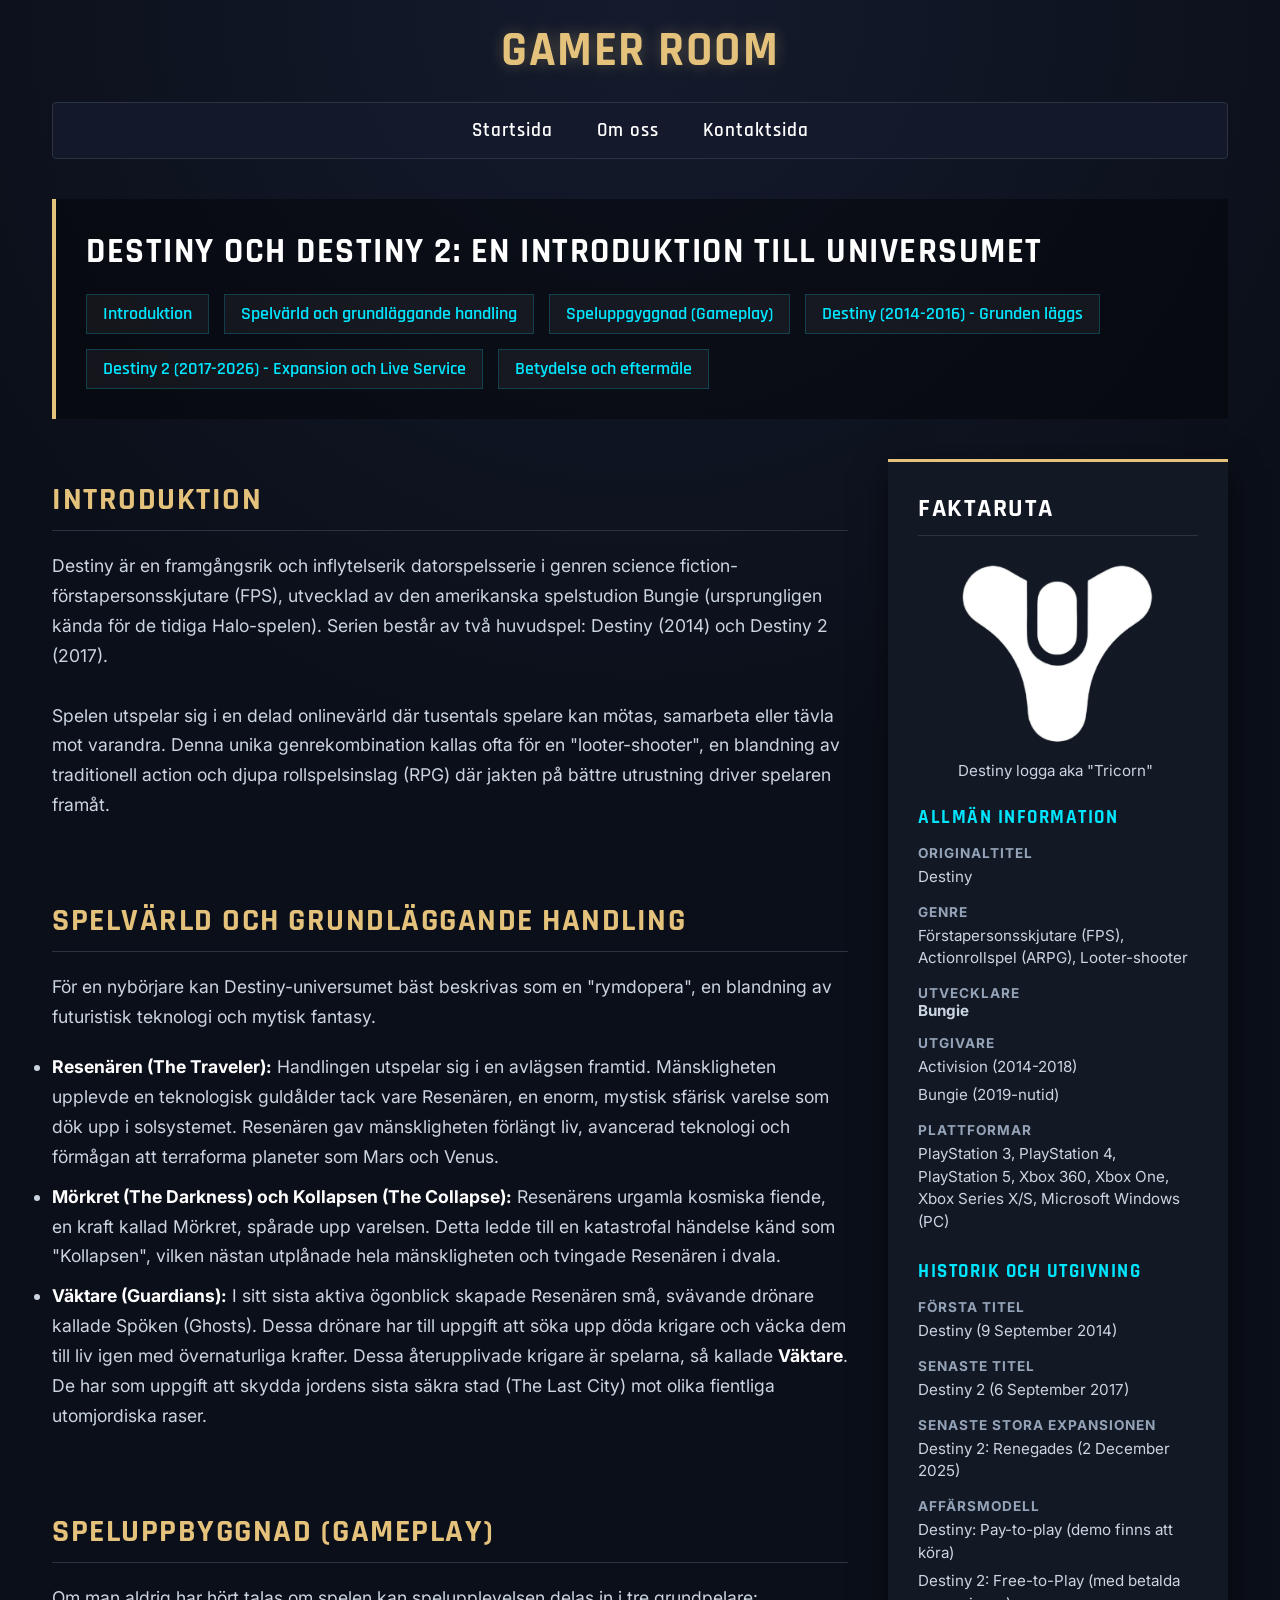
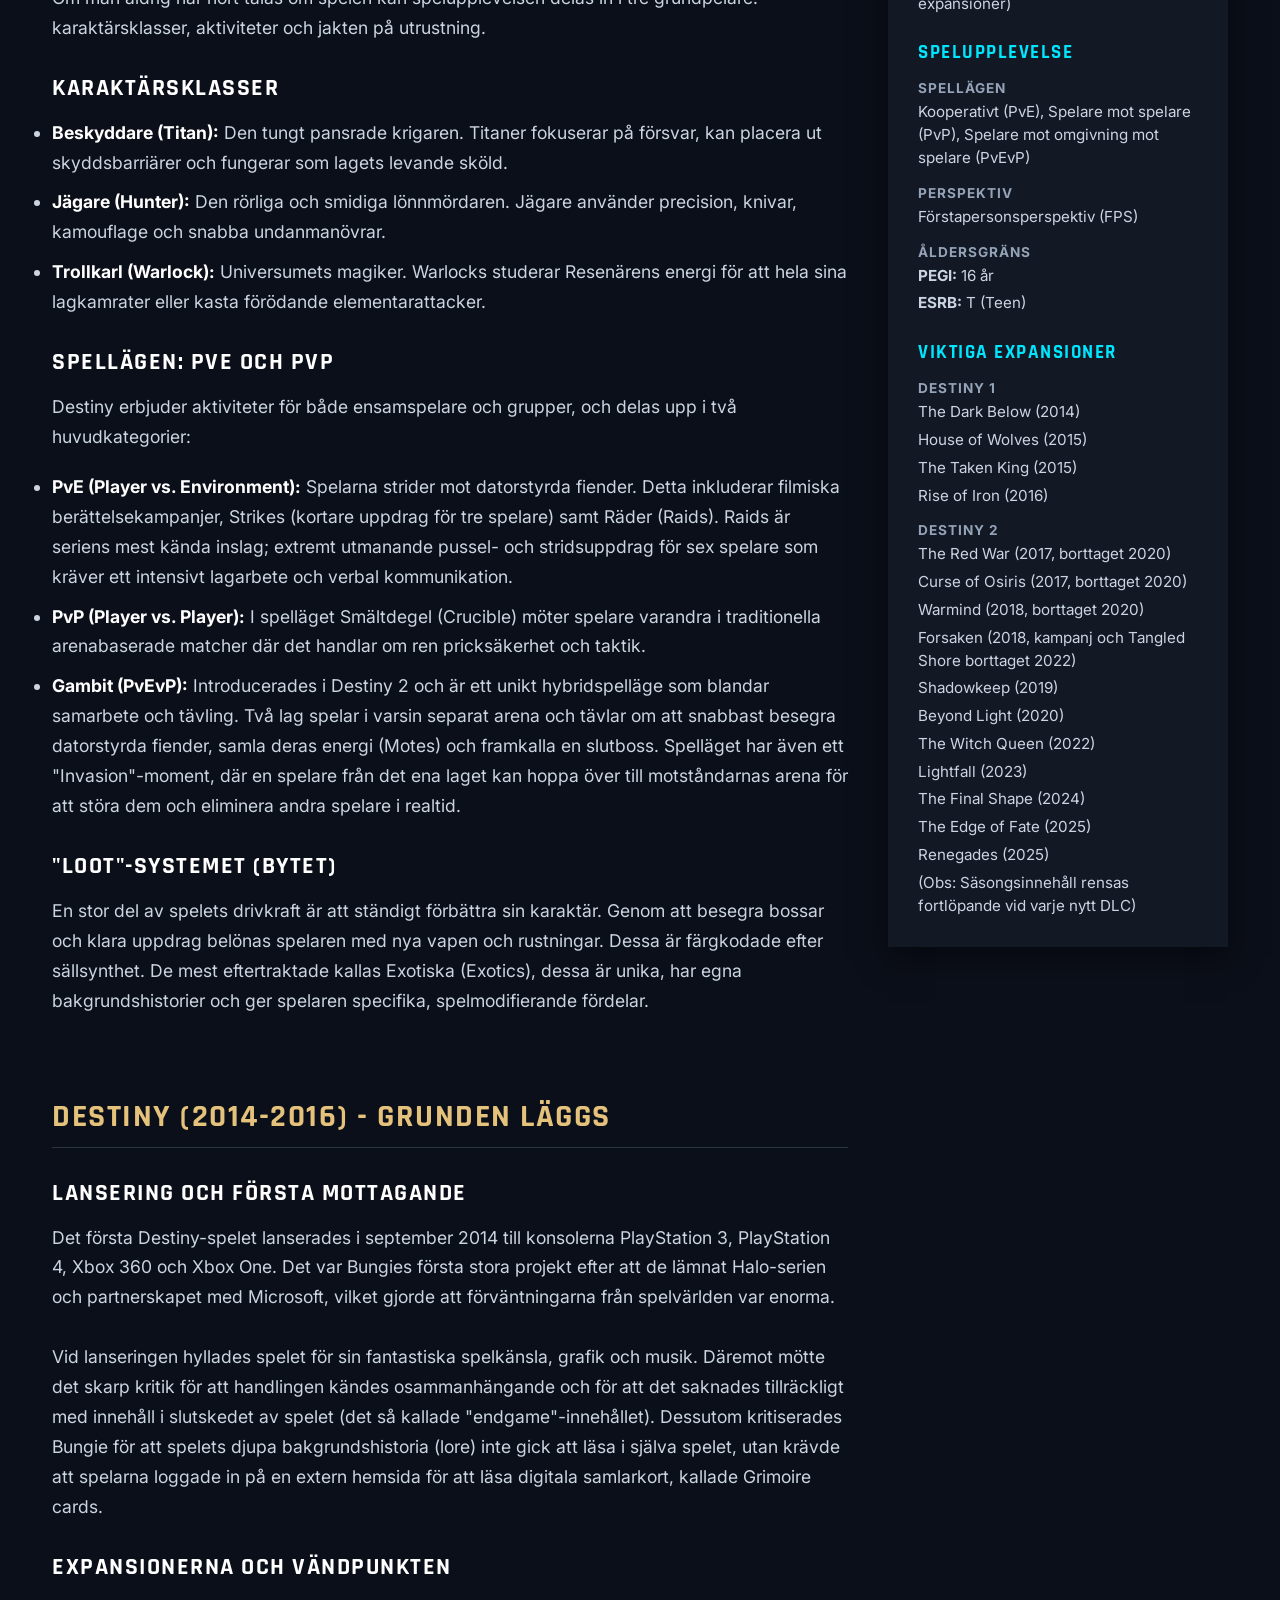
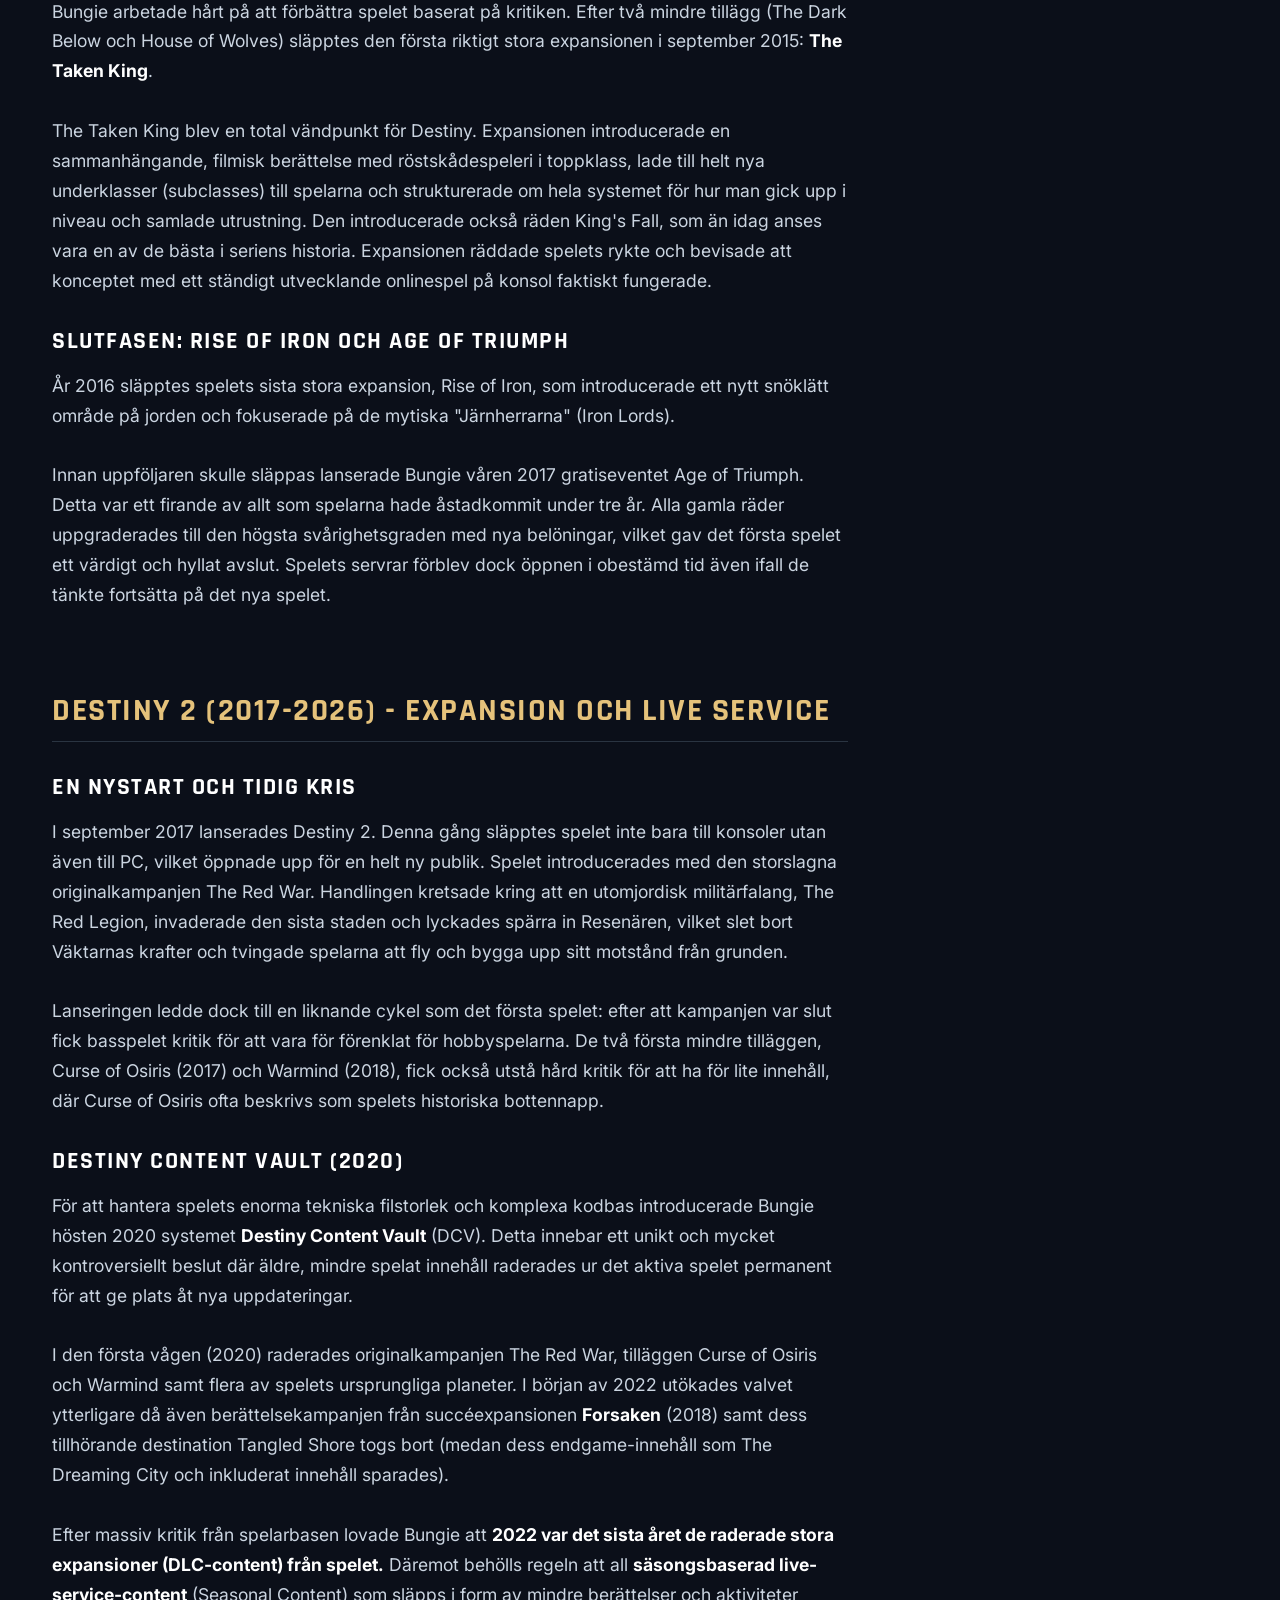
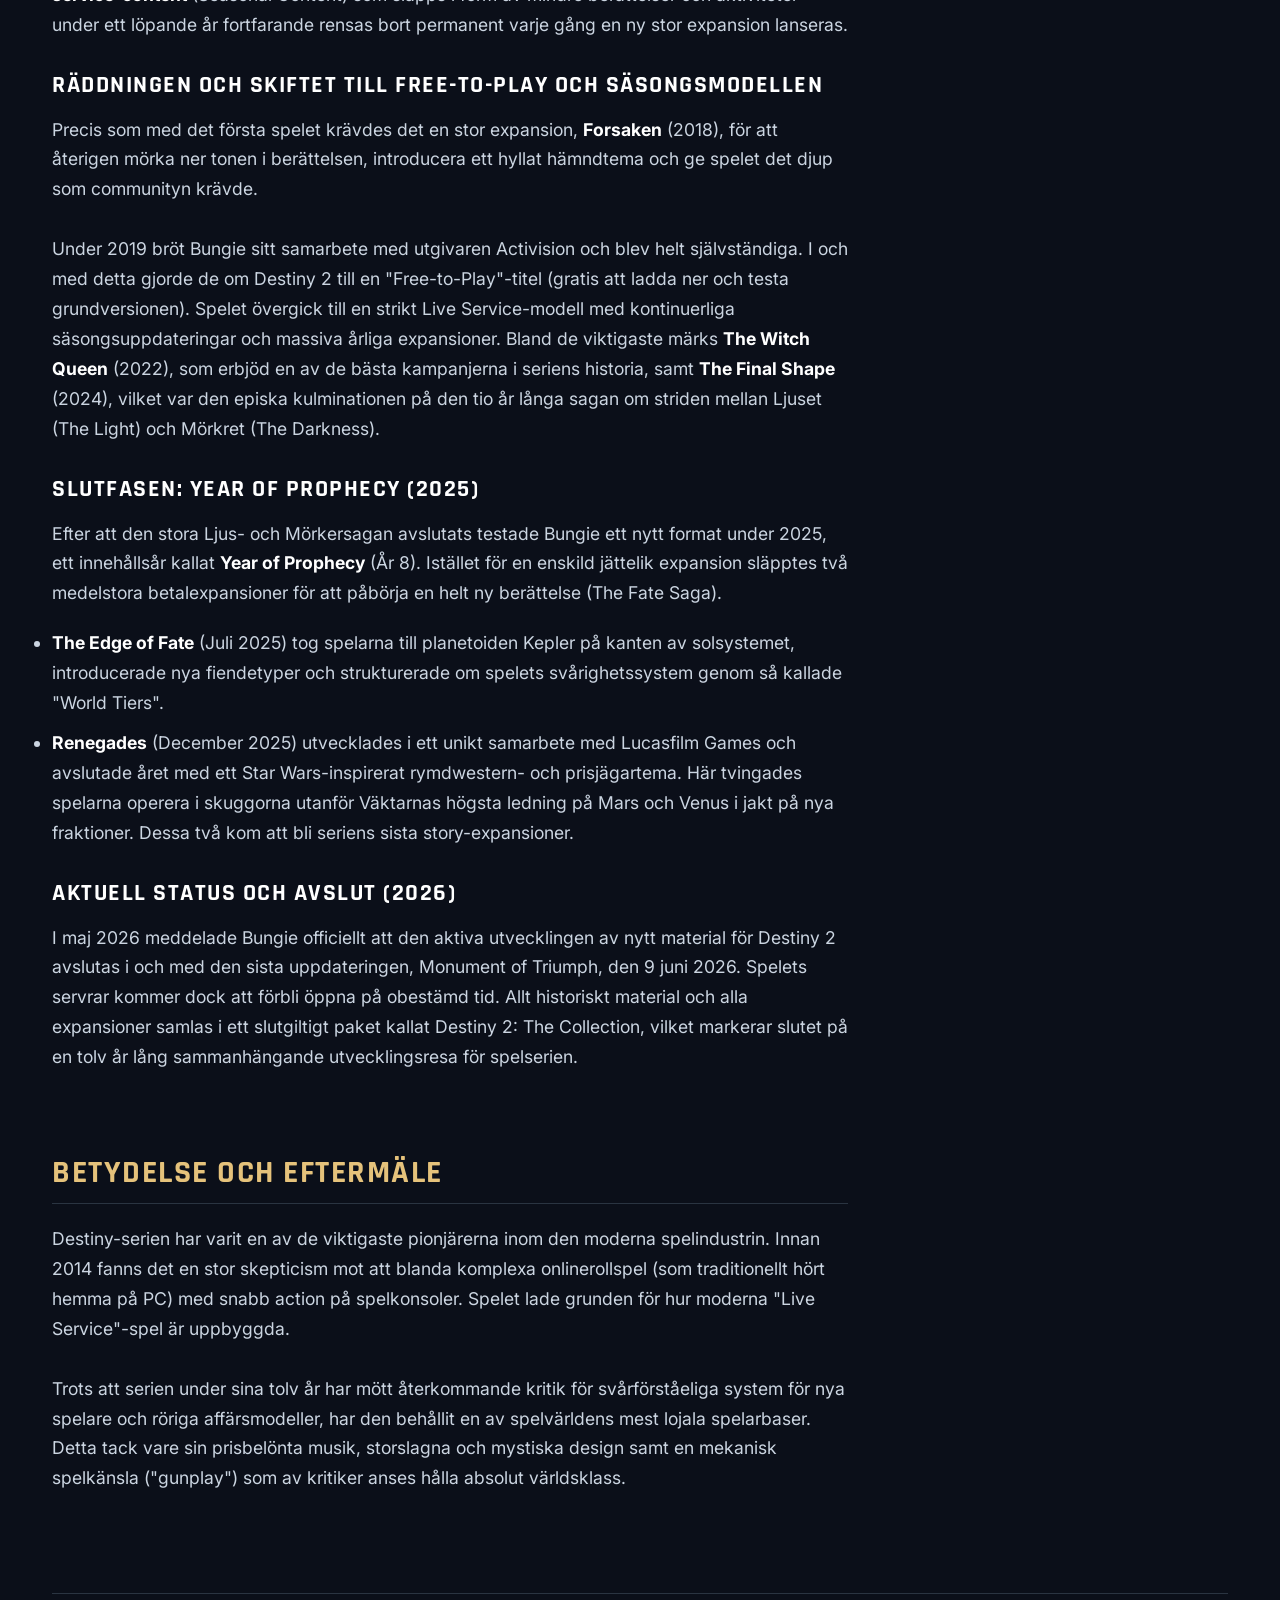
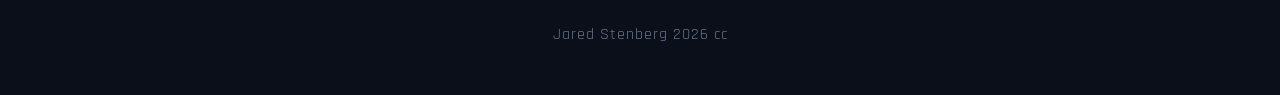
<file: Destiny.html>
<!DOCTYPE html>
<html lang="sv">

<head>
    <meta charset="UTF-8">
    <meta name="viewport" content="width=device-width, initial-scale=1.0">
    <title>Destiny</title>
    <link rel="stylesheet" href="Destiny.css">
</head>

<body>
    <div class="kontainer">
        <h1>Gamer Room</h1>
        <div class="meny">
            <a href="Startsida.html">Startsida</a>
            <a href="Omoss.html">Om oss</a>
            <a href="Kontaktsida.html">Kontaktsida</a>
        </div>
        <header>
            <h1>Destiny och Destiny 2: En introduktion till universumet</h1>
            <nav>
                <a href="#Introduktion">Introduktion</a>
                <a href="#Spelvärld">Spelvärld och grundläggande handling</a>
                <a href="#Speluppbyggnad">Speluppgyggnad (Gameplay)</a>
                <a href="#Destiny">Destiny (2014-2016) - Grunden läggs</a>
                <a href="#Destiny2">Destiny 2 (2017-2026) - Expansion och Live Service</a>
                <a href="#Betydelse">Betydelse och eftermäle</a>
            </nav>
        </header>
        <main>
            <article id="Introduktion">
                <h2>Introduktion</h2>
                <p>Destiny är en framgångsrik och inflytelserik datorspelsserie i genren science
                    fiction-förstapersonsskjutare (FPS), utvecklad av den amerikanska spelstudion Bungie (ursprungligen
                    kända för de tidiga Halo-spelen). Serien består av två huvudspel: Destiny (2014) och Destiny 2
                    (2017).
                    <br><br>
                    Spelen utspelar sig i en delad onlinevärld där tusentals spelare kan mötas, samarbeta eller tävla
                    mot varandra. Denna unika genrekombination kallas ofta för en "looter-shooter", en blandning av
                    traditionell action och djupa rollspelsinslag (RPG) där jakten på bättre utrustning driver spelaren
                    framåt.
                </p>
            </article>
            <article id="Spelvärld">
                <h2>Spelvärld och grundläggande handling</h2>
                <p>För en nybörjare kan Destiny-universumet bäst beskrivas som en "rymdopera", en blandning av
                    futuristisk teknologi och mytisk fantasy.</p>
                <ul>
                    <li><strong>Resenären (The Traveler):</strong> Handlingen utspelar sig i en avlägsen framtid.
                        Mänskligheten upplevde en teknologisk guldålder tack vare Resenären, en enorm, mystisk sfärisk
                        varelse som dök upp i solsystemet. Resenären gav mänskligheten förlängt liv, avancerad teknologi
                        och förmågan att terraforma planeter som Mars och Venus.</li>
                    <li><strong>Mörkret (The Darkness) och Kollapsen (The Collapse):</strong> Resenärens urgamla
                        kosmiska fiende, en
                        kraft kallad
                        Mörkret, spårade upp varelsen. Detta ledde till en katastrofal händelse känd som "Kollapsen",
                        vilken nästan utplånade hela mänskligheten och tvingade Resenären i dvala.</li>
                    <li><strong>Väktare (Guardians):</strong> I sitt sista aktiva ögonblick skapade Resenären små,
                        svävande drönare
                        kallade Spöken (Ghosts). Dessa drönare har till uppgift att söka upp döda krigare och väcka dem
                        till liv igen med övernaturliga krafter. Dessa återupplivade krigare är spelarna, så kallade
                        <b>Väktare</b>. De har som uppgift att skydda jordens sista säkra stad (The Last City) mot olika
                        fientliga utomjordiska raser.
                    </li>
                </ul>
            </article>
            <article id="Speluppbyggnad">
                <h2>Speluppbyggnad (Gameplay)</h2>
                <p>Om man aldrig har hört talas om spelen kan spelupplevelsen delas in i tre grundpelare:
                    karaktärsklasser, aktiviteter och jakten på utrustning.</p>
                <h3>Karaktärsklasser</h3>
                <ul>
                    <li><strong>Beskyddare (Titan):</strong> Den tungt pansrade krigaren. Titaner fokuserar på försvar,
                        kan placera ut skyddsbarriärer och fungerar som lagets levande sköld.</li>
                    <li><strong>Jägare (Hunter):</strong> Den rörliga och smidiga lönnmördaren. Jägare använder
                        precision, knivar, kamouflage och snabba undanmanövrar.</li>
                    <li><strong>Trollkarl (Warlock):</strong> Universumets magiker. Warlocks studerar Resenärens energi
                        för att hela sina lagkamrater eller kasta förödande elementarattacker.</li>
                </ul>
                <h3>Spellägen: PvE och PvP</h3>
                <p>Destiny erbjuder aktiviteter för både ensamspelare och grupper, och delas upp i två huvudkategorier:
                </p>
                <ul>
                    <li><strong>PvE (Player vs. Environment):</strong> Spelarna strider mot datorstyrda fiender. Detta
                        inkluderar
                        filmiska berättelsekampanjer, Strikes (kortare uppdrag för tre spelare) samt Räder (Raids).
                        Raids är seriens mest kända inslag; extremt utmanande pussel- och stridsuppdrag för sex spelare
                        som kräver ett intensivt lagarbete och verbal kommunikation.</li>
                    <li><strong>PvP (Player vs. Player):</strong> I spelläget Smältdegel (Crucible) möter spelare
                        varandra i
                        traditionella arenabaserade matcher där det handlar om ren pricksäkerhet och taktik.</li>
                    <li><strong>Gambit (PvEvP):</strong> Introducerades i Destiny 2 och är ett unikt hybridspelläge som
                        blandar samarbete och tävling. Två lag spelar i varsin separat arena och tävlar om att snabbast
                        besegra
                        datorstyrda fiender, samla deras energi (Motes) och framkalla en slutboss. Spelläget har även
                        ett "Invasion"-moment, där en spelare från det ena laget kan hoppa över till motståndarnas arena
                        för att störa dem och eliminera andra spelare i realtid.</li>
                </ul>
                <h3>"Loot"-systemet (Bytet)</h3>
                <p>En stor del av spelets drivkraft är att ständigt förbättra sin karaktär. Genom att besegra bossar och
                    klara uppdrag belönas spelaren med nya vapen och rustningar. Dessa är färgkodade efter sällsynthet.
                    De mest eftertraktade kallas Exotiska (Exotics), dessa är unika, har egna bakgrundshistorier och
                    ger spelaren specifika, spelmodifierande fördelar.</p>
            </article>
            <article id="Destiny">
                <h2>Destiny (2014-2016) - Grunden läggs</h2>
                <h3>Lansering och första mottagande</h3>
                <p>Det första Destiny-spelet lanserades i september 2014 till konsolerna PlayStation 3, PlayStation 4,
                    Xbox 360 och Xbox One. Det var Bungies första stora projekt efter att de lämnat Halo-serien och
                    partnerskapet med Microsoft, vilket gjorde att förväntningarna från spelvärlden var enorma.
                    <br><br>
                    Vid lanseringen hyllades spelet för sin fantastiska spelkänsla, grafik och musik. Däremot mötte det
                    skarp kritik för att handlingen kändes osammanhängande och för att det saknades tillräckligt med
                    innehåll i slutskedet av spelet (det så kallade "endgame"-innehållet). Dessutom kritiserades Bungie
                    för att spelets djupa bakgrundshistoria (lore) inte gick att läsa i själva spelet, utan krävde att
                    spelarna loggade in på en extern hemsida för att läsa digitala samlarkort, kallade Grimoire cards.
                </p>
                <h3>Expansionerna och vändpunkten</h3>
                <p>Bungie arbetade hårt på att förbättra spelet baserat på kritiken. Efter två mindre tillägg (The Dark
                    Below och House of Wolves) släpptes den första riktigt stora expansionen i september 2015: <b>The
                        Taken King</b>.
                    <br><br>
                    The Taken King blev en total vändpunkt för Destiny. Expansionen introducerade en sammanhängande,
                    filmisk berättelse med röstskådespeleri i toppklass, lade till helt nya underklasser (subclasses)
                    till
                    spelarna och strukturerade om hela systemet för hur man gick upp i niveau och samlade utrustning.
                    Den introducerade också räden King's Fall, som än idag anses vara en av de bästa i seriens historia.
                    Expansionen räddade spelets rykte och bevisade att konceptet med ett ständigt utvecklande onlinespel
                    på konsol faktiskt fungerade.
                </p>
                <h3>Slutfasen: Rise of Iron och Age of Triumph</h3>
                <p>År 2016 släpptes spelets sista stora expansion, Rise of Iron, som introducerade ett nytt snöklätt
                    område på jorden och fokuserade på de mytiska "Järnherrarna" (Iron Lords).
                    <br><br>
                    Innan uppföljaren skulle släppas lanserade Bungie våren 2017 gratiseventet Age of Triumph. Detta var
                    ett firande av allt som spelarna hade åstadkommit under tre år. Alla gamla räder uppgraderades till
                    den högsta svårighetsgraden med nya belöningar, vilket gav det första spelet ett värdigt och hyllat
                    avslut. Spelets servrar förblev dock öppnen i obestämd tid även ifall de tänkte fortsätta på det nya
                    spelet.
                </p>
            </article>
            <article id="Destiny2">
                <h2>Destiny 2 (2017-2026) - Expansion och Live Service</h2>
                <h3>En nystart och tidig kris</h3>
                <p>I september 2017 lanserades Destiny 2. Denna gång släpptes spelet inte bara till konsoler utan även
                    till PC, vilket öppnade upp för en helt ny publik. Spelet introducerades med den storslagna
                    originalkampanjen The Red War. Handlingen kretsade kring att en utomjordisk
                    militärfalang, The Red Legion, invaderade den sista staden och lyckades spärra in Resenären, vilket
                    slet bort Väktarnas krafter och tvingade spelarna att fly och bygga upp sitt motstånd från grunden.
                    <br><br>
                    Lanseringen ledde dock till en liknande cykel som det första spelet: efter att kampanjen var slut
                    fick basspelet kritik för att vara för förenklat för hobbyspelarna. De två första mindre tilläggen,
                    Curse of Osiris (2017) och Warmind (2018), fick också utstå hård kritik för att ha för lite
                    innehåll, där Curse of Osiris ofta beskrivs som spelets historiska bottennapp.
                </p>
                <h3>Destiny Content Vault (2020)</h3>
                <p>För att hantera spelets enorma tekniska filstorlek och komplexa kodbas introducerade Bungie hösten
                    2020 systemet <b>Destiny Content Vault</b> (DCV). Detta innebar ett unikt och mycket kontroversiellt
                    beslut
                    där äldre, mindre spelat innehåll raderades ur det aktiva spelet permanent för att ge plats åt nya
                    uppdateringar.
                    <br><br>
                    I den första vågen (2020) raderades originalkampanjen The Red War, tilläggen Curse of Osiris och
                    Warmind samt flera av spelets ursprungliga planeter. I början av 2022 utökades valvet ytterligare då
                    även berättelsekampanjen från succéexpansionen <b>Forsaken</b> (2018) samt dess tillhörande
                    destination
                    Tangled Shore togs bort (medan dess endgame-innehåll som The Dreaming City och inkluderat innehåll
                    sparades).
                    <br><br>
                    Efter massiv kritik från spelarbasen lovade Bungie att <b>2022 var det sista året de
                        raderade stora expansioner (DLC-content) från spelet.</b> Däremot behölls regeln att all
                    <b>säsongsbaserad
                        live-service-content</b> (Seasonal Content) som släpps i form av mindre berättelser och
                    aktiviteter
                    under ett löpande år fortfarande rensas bort permanent varje gång en ny stor expansion lanseras.
                </p>
                <h3>Räddningen och Skiftet till Free-to-Play och säsongsmodellen</h3>
                <p>Precis som med det första spelet krävdes det en stor expansion, <b>Forsaken</b> (2018), för att
                    återigen
                    mörka ner tonen i berättelsen, introducera ett hyllat hämndtema och ge spelet det djup som
                    communityn krävde.
                    <br><br>
                    Under 2019 bröt Bungie sitt samarbete med utgivaren Activision och blev helt självständiga. I och
                    med detta gjorde de om Destiny 2 till en "Free-to-Play"-titel (gratis att ladda ner och testa
                    grundversionen). Spelet övergick till en strikt Live Service-modell med kontinuerliga
                    säsongsuppdateringar och massiva årliga expansioner. Bland de viktigaste märks <b>The Witch
                        Queen</b>
                    (2022), som erbjöd en av de bästa kampanjerna i seriens historia, samt <b>The Final Shape</b>
                    (2024),
                    vilket var den episka kulminationen på den tio år långa sagan om striden mellan Ljuset (The Light)
                    och Mörkret (The Darkness).
                </p>
                <h3>Slutfasen: Year of Prophecy (2025)</h3>
                <p>Efter att den stora Ljus- och Mörkersagan avslutats testade Bungie ett nytt format under 2025, ett
                    innehållsår kallat <b>Year of Prophecy</b> (År 8). Istället för en enskild jättelik expansion
                    släpptes två
                    medelstora betalexpansioner för att påbörja en helt ny berättelse (The Fate Saga).</p>
                <ul>
                    <li><strong>The Edge of Fate</strong> (Juli 2025) tog spelarna till planetoiden Kepler på kanten av
                        solsystemet,
                        introducerade nya fiendetyper och strukturerade om spelets svårighetssystem genom så kallade
                        "World Tiers".</li>
                    <li><strong>Renegades</strong> (December 2025) utvecklades i ett unikt samarbete med Lucasfilm Games
                        och avslutade
                        året med ett Star Wars-inspirerat rymdwestern- och prisjägartema. Här tvingades spelarna operera
                        i skuggorna utanför Väktarnas högsta ledning på Mars och Venus i jakt på nya fraktioner. Dessa
                        två kom att bli seriens sista story-expansioner.</li>
                </ul>
                <h3>Aktuell status och avslut (2026)</h3>
                <p>I maj 2026 meddelade Bungie officiellt att den aktiva utvecklingen av nytt material för Destiny 2
                    avslutas i och med den sista uppdateringen, Monument of Triumph, den 9 juni 2026. Spelets servrar
                    kommer dock att förbli öppna på obestämd tid. Allt historiskt material och alla expansioner samlas i
                    ett slutgiltigt paket kallat Destiny 2: The Collection, vilket markerar slutet på en tolv år lång
                    sammanhängande utvecklingsresa för spelserien.</p>
            </article>
            <article id="Betydelse">
                <h2>Betydelse och eftermäle</h2>
                <p>Destiny-serien har varit en av de viktigaste pionjärerna inom den moderna spelindustrin. Innan 2014
                    fanns det en stor skepticism mot att blanda komplexa onlinerollspel (som traditionellt hört hemma på
                    PC) med snabb action på spelkonsoler. Spelet lade grunden för hur moderna "Live Service"-spel är
                    uppbyggda.
                    <br><br>
                    Trots att serien under sina tolv år har mött återkommande kritik för svårförståeliga system för nya
                    spelare och röriga affärsmodeller, har den behållit en av spelvärldens mest lojala spelarbaser.
                    Detta tack vare sin prisbelönta musik, storslagna och mystiska design samt en mekanisk spelkänsla
                    ("gunplay") som av kritiker anses hålla absolut världsklass.
                </p>
            </article>
        </main>
        <aside>
            <h2>Faktaruta</h2>
            <figure>
                <img src="./bilder/Tricorn.png" alt="Tricorn">
                <figcaption>Destiny logga aka "Tricorn"</figcaption>
            </figure>
            <h3>Allmän information</h3>
            <strong>Originaltitel</strong>
            <p>Destiny</p>
            <strong>Genre</strong>
            <p>Förstapersonsskjutare (FPS), Actionrollspel (ARPG), Looter-shooter</p>
            <strong>Utvecklare</strong> <b>Bungie</b>
            <strong>Utgivare</strong>
            <p>Activision (2014-2018)</p>
            <p>Bungie (2019-nutid)</p>
            <strong>Plattformar</strong>
            <p>PlayStation 3, PlayStation 4, PlayStation 5, Xbox 360, Xbox One, Xbox Series X/S, Microsoft Windows (PC)
            </p>
            <h3>Historik och Utgivning</h3>
            <strong>Första titel</strong>
            <p>Destiny (9 September 2014)</p>
            <strong>Senaste titel</strong>
            <p>Destiny 2 (6 September 2017)</p>
            <strong>Senaste stora expansionen</strong>
            <p>Destiny 2: Renegades (2 December 2025)</p>
            <strong>Affärsmodell</strong>
            <p>Destiny: Pay-to-play (demo finns att köra)</p>
            <p>Destiny 2: Free-to-Play (med betalda expansioner)</p>
            <h3>Spelupplevelse</h3>
            <strong>Spellägen</strong>
            <p>Kooperativt (PvE), Spelare mot spelare (PvP), Spelare mot omgivning mot spelare (PvEvP)</p>
            <strong>Perspektiv</strong>
            <p>Förstapersonsperspektiv (FPS)</p>
            <strong>Åldersgräns</strong>
            <p><b>PEGI:</b> 16 år</p>
            <p><b>ESRB:</b> T (Teen)</p>
            <h3>Viktiga Expansioner</h3>
            <strong>Destiny 1</strong>
            <p>The Dark Below (2014)</p>
            <p>House of Wolves (2015)</p>
            <p>The Taken King (2015)</p>
            <p>Rise of Iron (2016)</p>
            <strong>Destiny 2</strong>
            <p>The Red War (2017, borttaget 2020)</p>
            <p>Curse of Osiris (2017, borttaget 2020)</p>
            <p>Warmind (2018, borttaget 2020)</p>
            <p>Forsaken (2018, kampanj och Tangled Shore borttaget 2022)</p>
            <p>Shadowkeep (2019)</p>
            <p>Beyond Light (2020)</p>
            <p>The Witch Queen (2022)</p>
            <p>Lightfall (2023)</p>
            <p>The Final Shape (2024)</p>
            <p>The Edge of Fate (2025)</p>
            <p>Renegades (2025)</p>
            <p>(Obs: Säsongsinnehåll rensas fortlöpande vid varje nytt DLC)</p>
        </aside>
        <footer>
            <p>Jared Stenberg 2026 cc</p>
        </footer>
    </div>
</body>

</html>
</file>
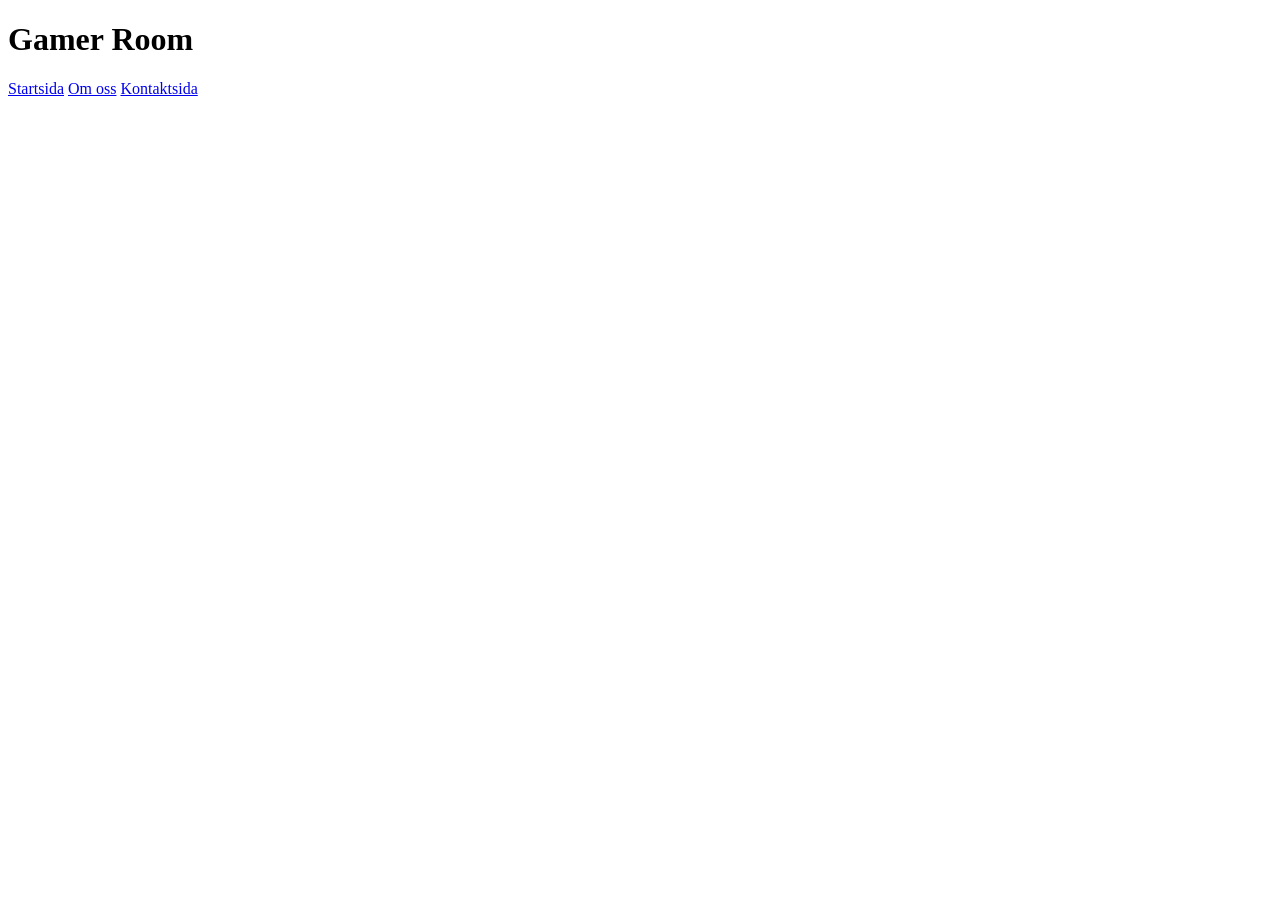
<file: GD.html>
<!DOCTYPE html>
<html lang="en">
<head>
    <meta charset="UTF-8">
    <meta name="viewport" content="width=device-width, initial-scale=1.0">
    <title>Geometry Dash</title>
</head>
<body>
    <div class="kontainer">
         <h1>Gamer Room</h1>
        <div class="meny">
            <a href="Startsida.html">Startsida</a>
            <a href="#">Om oss</a>
            <a href="#">Kontaktsida</a>
        </div>
    </div>
</body>
</html>
</file>
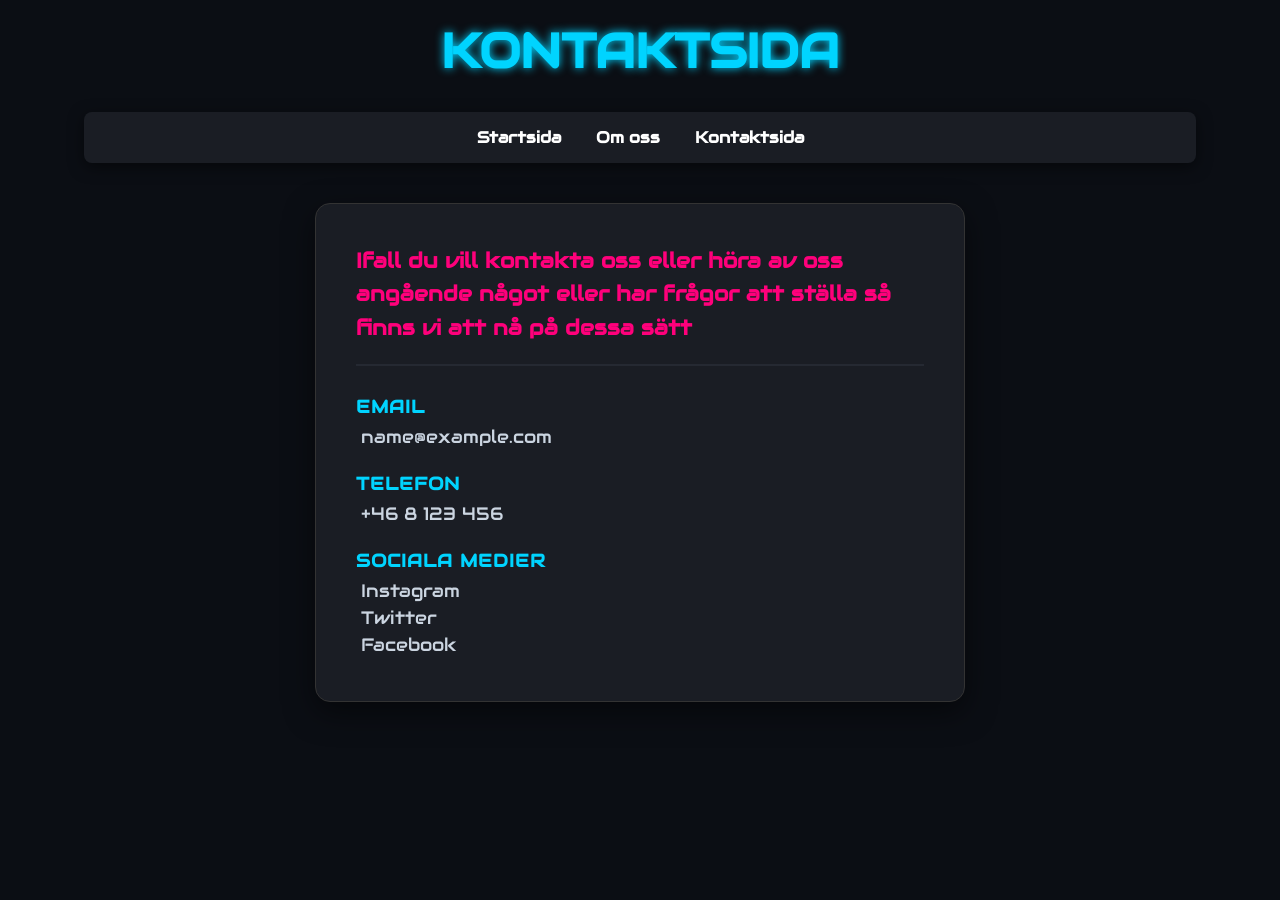
<file: Kontaktsida.html>
<!DOCTYPE html>
<html lang="en">

<head>
    <meta charset="UTF-8">
    <meta name="viewport" content="width=device-width, initial-scale=1.0">
    <title>Kontaktsida</title>
    <link rel="stylesheet" href="Kontaktsida.css">
</head>

<body>
    <div class="kontainer">
        <h1>Kontaktsida</h1>
        <div class="meny">
            <a href="Startsida.html">Startsida</a>
            <a href="Omoss.html">Om oss</a>
            <a href="Kontaktsida.html">Kontaktsida</a>
        </div>
        <div class="innehall">
            <h2>Ifall du vill kontakta oss eller höra av oss angående något eller har frågor att ställa så finns vi att
                nå på dessa sätt</h2>
            <h3>Email</h3>
            <p>name@example.com</p>
            <h3>Telefon</h3>
            <p>+46 8 123 456</p>
            <h3>Sociala Medier</h3>
            <p>Instagram</p>
            <p>Twitter</p>
            <p>Facebook</p>
        </div>
    </div>
</body>

</html>
</file>
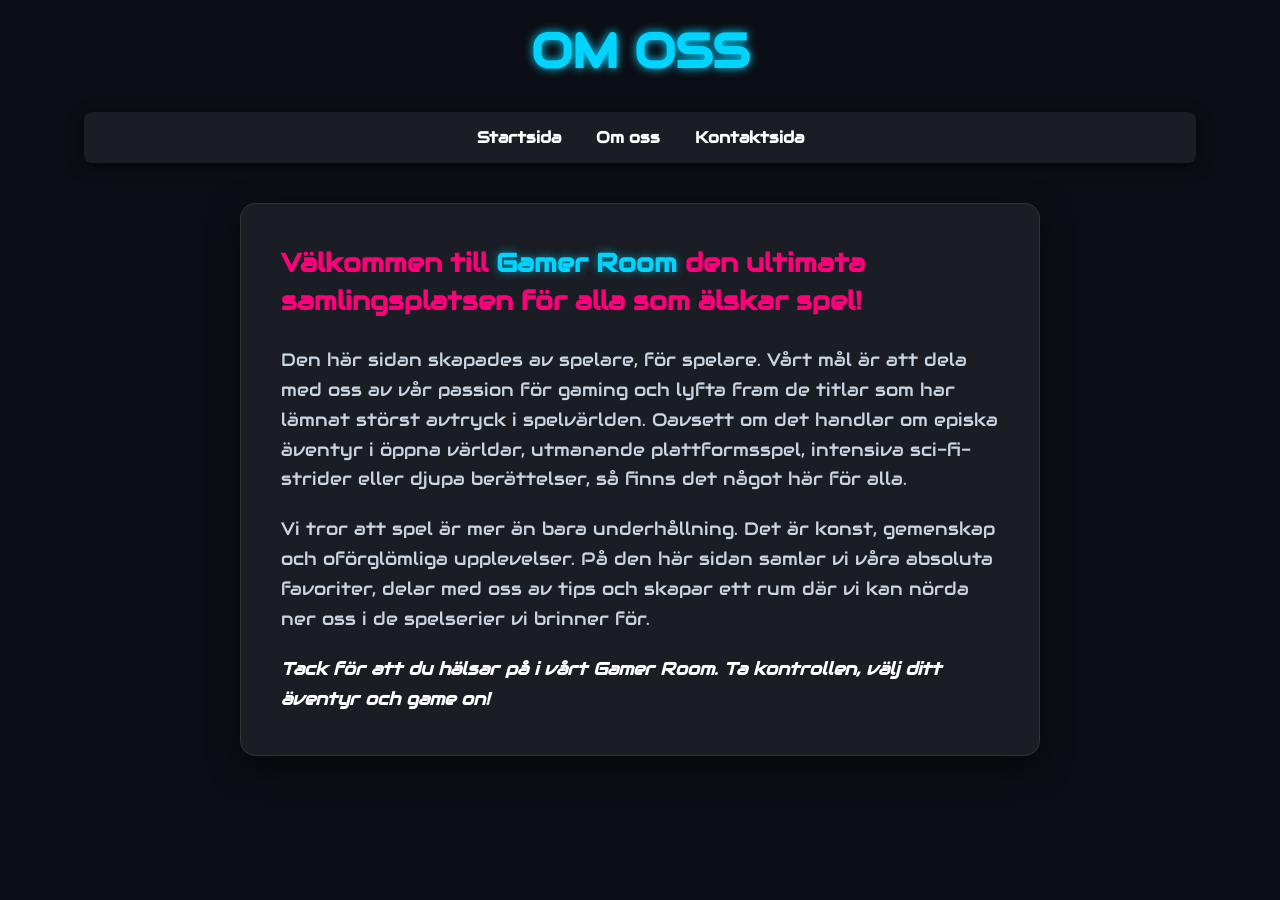
<file: Omoss.html>
<!DOCTYPE html>
<html lang="en">

<head>
    <meta charset="UTF-8">
    <meta name="viewport" content="width=device-width, initial-scale=1.0">
    <title>Om Oss</title>
    <link rel="stylesheet" href="Omoss.css">
</head>

<body>
    <div class="kontainer">
        <h1>Om Oss</h1>
        <div class="meny">
            <a href="Startsida.html">Startsida</a>
            <a href="Omoss.html">Om oss</a>
            <a href="Kontaktsida.html">Kontaktsida</a>
        </div>
        <div class="innehall">
            <h2>Välkommen till <strong>Gamer Room</strong> den ultimata samlingsplatsen för alla som älskar spel!</h2>
            <p>Den här sidan skapades av spelare, för spelare. Vårt mål är att dela med oss av vår passion för gaming
                och lyfta fram de titlar som har lämnat störst avtryck i spelvärlden. Oavsett om det handlar om episka
                äventyr i öppna världar, utmanande plattformsspel, intensiva sci-fi-strider eller djupa berättelser, så
                finns det något här för alla.</p>
            <p>Vi tror att spel är mer än bara underhållning. Det är konst, gemenskap och oförglömliga upplevelser. På
                den här sidan samlar vi våra absoluta favoriter, delar med oss av tips och skapar ett rum där vi kan
                nörda ner oss i de spelserier vi brinner för.</p>
            <p>Tack för att du hälsar på i vårt Gamer Room. Ta kontrollen, välj ditt äventyr och game on!</p>
        </div>
    </div>
</body>

</html>
</file>
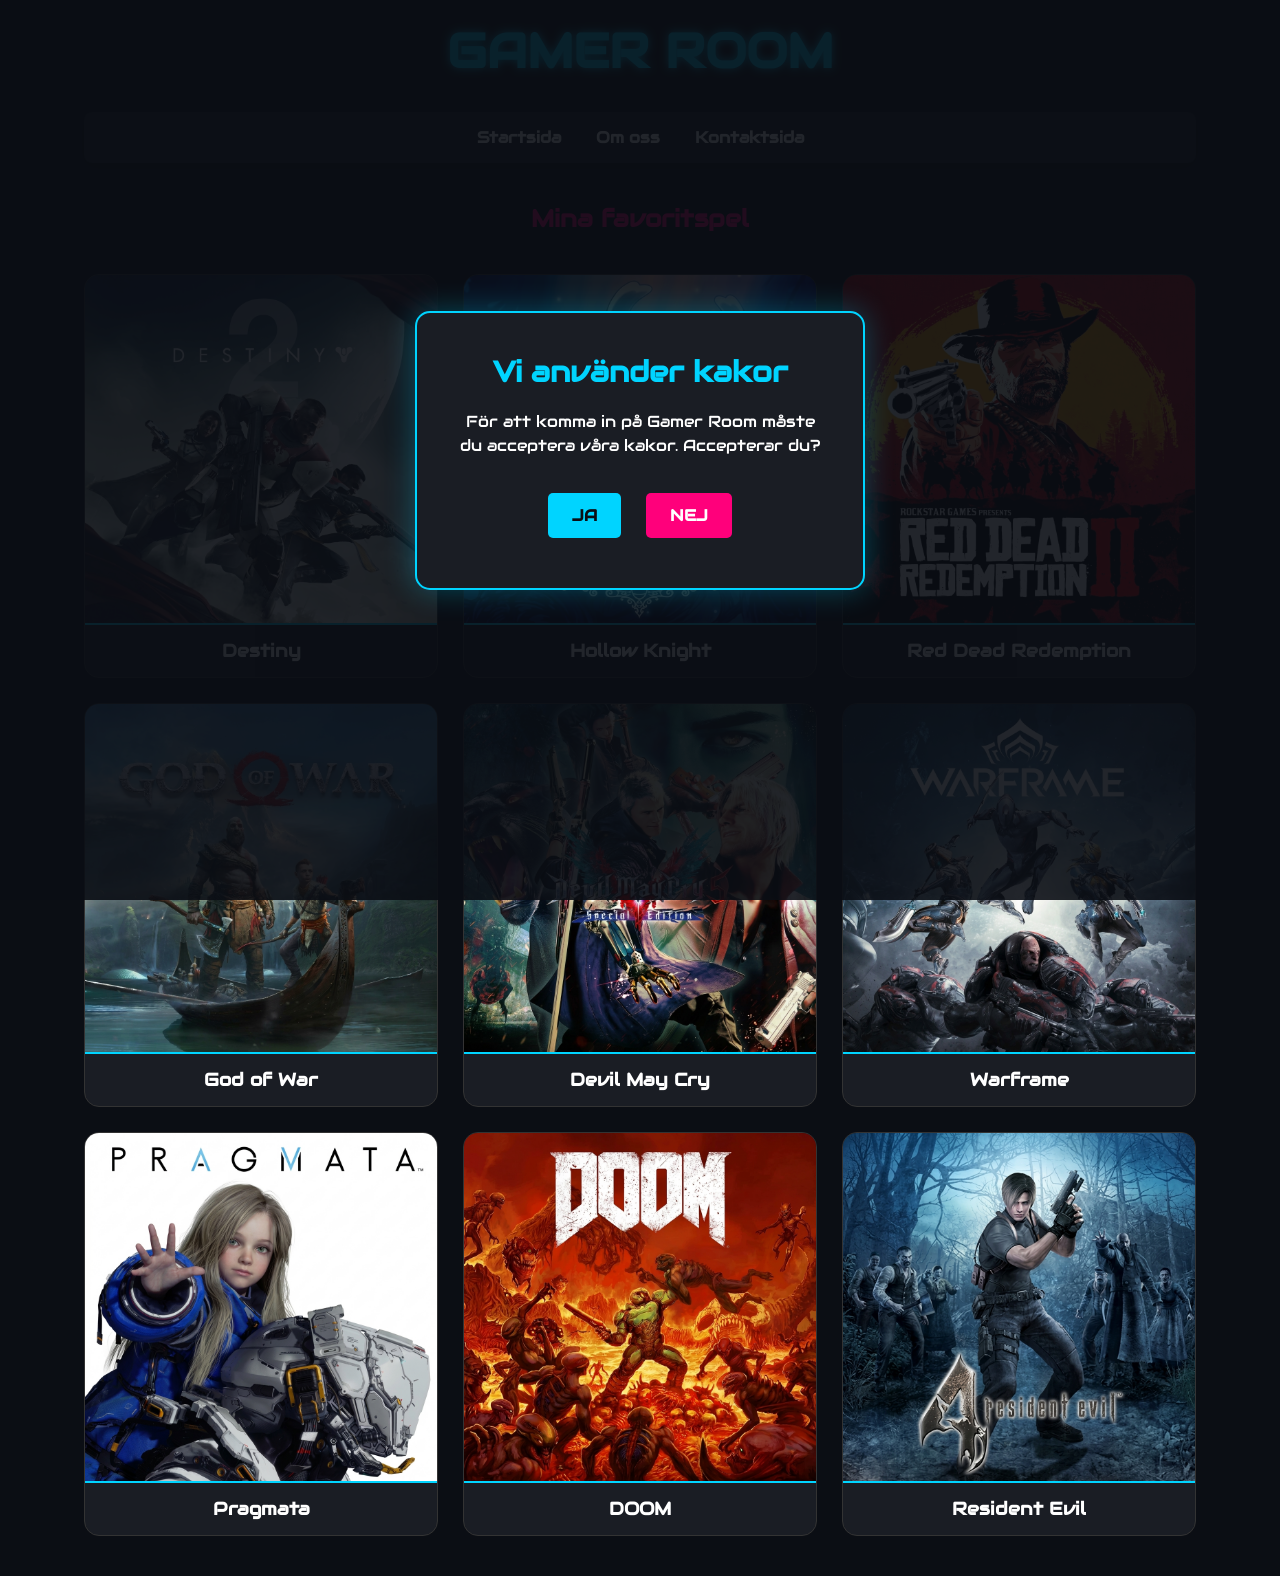
<file: Startsida.html>
<!DOCTYPE html>
<html lang="en">

<head>
    <meta charset="UTF-8">
    <meta name="viewport" content="width=device-width, initial-scale=1.0">
    <title>Gamer Room</title>
    <link rel="stylesheet" href="Startsida.css">
</head>

<body>
    <div id="cookie-ruta" class="cookie-overlay">
        <div class="cookie-box">
            <h2>Vi använder kakor</h2>
            <p>För att komma in på Gamer Room måste du acceptera våra kakor. Accepterar du?</p>
            <button onclick="accepteraKakor()" class="btn-ja">Ja</button>
            <button onclick="nekaKakor()" class="btn-nej">Nej</button>
        </div>
    </div>

    <div class="kontainer">
        <h1>Gamer Room</h1>
        <div class="meny">
            <a href="Startsida.html">Startsida</a>
            <a href="Omoss.html">Om oss</a>
            <a href="Kontaktsida.html">Kontaktsida</a>
        </div>
        <div class="innehall">
            <h2>Mina favoritspel</h2>
            <div class="rutnat">
                <div class="box">
                    <a href="Destiny.html"><img src="./bilder/Destiny.png" alt="Destiny"></a>
                    <p>Destiny</p>
                </div>
                <div class="box">
                    <a href="#"><img src="./bilder/HK.png" alt="HK"></a>
                    <p>Hollow Knight</p>
                </div>
                <div class="box">
                    <a href="#"><img src="./bilder/RDR.png" alt="RDR"></a>
                    <p>Red Dead Redemption</p>
                </div>
                <div class="box">
                    <a href="#"><img src="./bilder/GoW.png" alt="GoW"></a>
                    <p>God of War</p>
                </div>
                <div class="box">
                    <a href="#"><img src="./bilder/DMC.png" alt="DMC"></a>
                    <p>Devil May Cry</p>
                </div>
                <div class="box">
                    <a href="#"><img src="./bilder/Warframe.png" alt="Warframe"></a>
                    <p>Warframe</p>
                </div>
                <div class="box">
                    <a href="#"><img src="./bilder/Pragmata.png" alt="Pragmata"></a>
                    <p>Pragmata</p>
                </div>
                <div class="box">
                    <a href="#"><img src="./bilder/DOOM.png" alt="DOOM"></a>
                    <p>DOOM</p>
                </div>
                <div class="box">
                    <a href="#"><img src="./bilder/re.png" alt="re"></a>
                    <p>Resident Evil</p>
                </div>
            </div>
        </div>
    </div>
    <script src="./script.js"></script>
</body>

</html>
</file>
<file: Destiny.css>
@import url('https://fonts.googleapis.com/css2?family=Inter:wght@300;400;600&family=Rajdhani:wght@500;600;700&display=swap');

/* Enkel CSS-reset */
html {
    box-sizing: border-box;
}

*,
*:before,
*:after {
    box-sizing: inherit;
}

body,
h1,
h2,
h3,
h4,
h5,
h6,
p,
ul {
    margin: 0;
    padding: 0;
}

/* Grundinställningar och mjuk scroll (för internlänkarna) */
html {
    scroll-behavior: smooth;
}

body {
    margin: 0;
    padding: 0;
    font-family: 'Inter', sans-serif;
    background-color: #0b0f19;
    color: #cbd5e1;
    background-image: radial-gradient(circle at top, #141b2d 0%, #0b0f19 70%);
    background-attachment: fixed;
}

/* Layout - CSS Grid för att strukturera sidan automatiskt */
.kontainer {
    width: 95%;
    max-width: 1300px;
    margin: 0 auto;
    padding: 20px;
}

/* Typsnitt och hierarki för rubriker */
h1,
h2,
h3 {
    font-family: 'Rajdhani', sans-serif;
    text-transform: uppercase;
    letter-spacing: 1.5px;
    margin-top: 0;
}

/* Den översta H1:an (Gamer Room) */
.kontainer>h1 {
    font-size: 3rem;
    color: #e5c27b;
    /* Destiny Guld */
    text-align: center;
    text-shadow: 0 0 15px rgba(229, 194, 123, 0.3);
    margin-bottom: 20px;
}

/* Navigationsmeny */
.meny {
    background: rgba(20, 27, 45, 0.8);
    padding: 15px;
    text-align: center;
    border-radius: 4px;
    border: 1px solid #2a3441;
    margin-bottom: 40px;
}

.meny a {
    color: #ffffff;
    font-family: 'Rajdhani', sans-serif;
    font-size: 1.2rem;
    text-decoration: none;
    margin: 0 20px;
    font-weight: 600;
    letter-spacing: 1px;
    transition: color 0.3s ease;
}

.meny a:hover {
    color: #00e6ff;
    /* Arc-blå neon */
}

/* Header och underrubrik-menyn (Wikipedia-stil) */
header {
    background: rgba(0, 0, 0, 0.4);
    padding: 30px;
    border-left: 4px solid #e5c27b;
    margin-bottom: 40px;
}

header h1 {
    font-size: 2.2rem;
    color: #ffffff;
    margin-bottom: 20px;
}

header nav {
    display: flex;
    flex-wrap: wrap;
    gap: 15px;
}

/* Innehållsförteckningens knappar */
header nav a {
    background: rgba(255, 255, 255, 0.05);
    color: #00e6ff;
    padding: 8px 16px;
    font-family: 'Rajdhani', sans-serif;
    font-size: 1.1rem;
    font-weight: 600;
    text-decoration: none;
    border: 1px solid rgba(0, 230, 255, 0.2);
    transition: all 0.2s ease;
}

header nav a:hover {
    background: rgba(0, 230, 255, 0.1);
    border-color: #00e6ff;
    box-shadow: 0 0 10px rgba(0, 230, 255, 0.2);
}

/* Sektionsstil för artiklarna */
article {
    margin-bottom: 60px;
    padding-top: 20px;
}

article h2 {
    font-size: 2rem;
    color: #e5c27b;
    border-bottom: 1px solid #2a3441;
    padding-bottom: 10px;
    margin-bottom: 20px;
}

article h3 {
    font-size: 1.5rem;
    color: #ffffff;
    margin-top: 30px;
    margin-bottom: 15px;
}

article p {
    font-size: 1.1rem;
    line-height: 1.7;
    margin-bottom: 20px;
}

article ul {
    font-size: 1.1rem;
    line-height: 1.7;
    margin-bottom: 20px;
}

article li {
    margin-bottom: 10px;
}

article b,
article strong {
    color: #ffffff;
}

/* Faktarutan (Aside) - Inspirerad av Destinys "Lore-tabs" */
aside {
    background: #121824;
    padding: 30px;
    border-top: 3px solid #e5c27b;
    box-shadow: 0 10px 30px rgba(0, 0, 0, 0.5);
    font-size: 0.95rem;
    height: fit-content;
}
aside img {
    width: 200px;
}

aside h2 {
    color: #ffffff;
    font-size: 1.6rem;
    border-bottom: 1px solid #2a3441;
    padding-bottom: 10px;
    margin-bottom: 20px;
}

aside h3 {
    color: #00e6ff;
    font-size: 1.2rem;
    margin-top: 25px;
    margin-bottom: 10px;
}

aside strong {
    display: block;
    color: #94a3b8;
    text-transform: uppercase;
    font-size: 0.85rem;
    letter-spacing: 1px;
    margin-top: 15px;
}

aside p {
    margin: 5px 0 0 0;
    line-height: 1.5;
}

/* Footer */
footer {
    text-align: center;
    padding: 30px;
    margin-top: 40px;
    border-top: 1px solid #2a3441;
    font-family: 'Rajdhani', sans-serif;
    color: #64748b;
    letter-spacing: 1px;
}

/* GRID LAYOUT - Placerar Main och Aside bredvid varandra på dator */
@media (min-width: 1000px) {
    .kontainer {
        display: grid;
        grid-template-columns: 3fr 1fr; /* Main tar 75% bredd, Aside 25% */
        grid-template-areas:
            "main-h1 main-h1"
            "meny meny"
            "header header"
            "main aside"
            "footer footer";
        gap: 0 40px;
    }

    /* Koppla HTML-delarna till grid-områdena */
    .kontainer>h1 {
        grid-area: main-h1;
    }

    .meny {
        grid-area: meny;
    }

    header {
        grid-area: header;
    }

    main {
        grid-area: main;
    }

    aside {
        grid-area: aside;
    }

    footer {
        grid-area: footer;
    }
}

/* Mobilanpassning */
@media (max-width: 999px) {
    aside {
        margin-top: 50px; /* Skapar utrymme om rutan hamnar längst ner */
    }

    header h1 {
        font-size: 1.8rem;
    }
}
</file>
<file: Kontaktsida.css>
@import url('https://fonts.googleapis.com/css2?family=Audiowide&display=swap');
/* Enkel CSS-reset */
html {
    box-sizing: border-box;
}

*,
*:before,
*:after {
    box-sizing: inherit;
}

body,
h1,
h2,
h3,
h4,
h5,
h6,
p,
ul {
    margin: 0;
    padding: 0;
}

/* Grundinställningar */
body {
    margin: 0;
    padding: 0;
    font-family: "Audiowide", sans-serif;
    font-weight: 400;
    font-style: normal;
    background-color: #0b0e14;
    color: #ffffff;
    display: flex;
    justify-content: center;
    min-height: 100vh;
}

.kontainer {
    width: 90%;
    max-width: 1200px;
    padding: 20px;
    text-align: center;
}

/* Huvudrubrik */
h1 {
    font-size: 3rem;
    color: #00d4ff;
    text-shadow: 0 0 10px #00d4ff;
    text-transform: uppercase;
    margin-bottom: 30px;
}

/* Navigationsmeny */
.meny {
    background: #1a1d24;
    padding: 15px;
    border-radius: 8px;
    margin-bottom: 40px;
    box-shadow: 0 4px 15px rgba(0, 0, 0, 0.5);
}

.meny a {
    color: #fff;
    text-decoration: none;
    margin: 0 15px;
    font-weight: bold;
    transition: color 0.3s ease;
}

.meny a:hover {
    color: #00d4ff;
}

/* Innehållsbox för kontaktinfon */
.innehall {
    background: #1a1d24;
    max-width: 650px;
    margin: 0 auto 40px auto;
    padding: 40px;
    border-radius: 15px;
    border: 1px solid #333;
    box-shadow: 0 10px 30px rgba(0, 0, 0, 0.5);
    text-align: left;
    transition: transform 0.3s ease, box-shadow 0.3s ease;
}

/* Glödande neon-effekt när man hovrar över boxen */
.innehall:hover {
    transform: translateY(-10px);
    box-shadow: 0 10px 25px rgba(0, 212, 255, 0.3);
    border-color: #00d4ff;
}

/* Introduktionstexten */
.innehall h2 {
    color: #ff007b;
    font-size: 1.3rem;
    line-height: 1.6;
    margin-top: 0;
    margin-bottom: 30px;
    border-bottom: 2px solid #252932;
    padding-bottom: 20px;
}

/* Kategorirubriker */
.innehall h3 {
    color: #00d4ff;
    font-size: 1.1rem;
    text-transform: uppercase;
    letter-spacing: 1px;
    margin-top: 25px;
    margin-bottom: 8px;
}

/* Kontaktuppgifterna */
.innehall p {
    font-size: 1.1rem;
    color: #cbd5e1;
    margin: 5px 0;
    padding-left: 5px;
    transition: color 0.2s ease;
}

/* Hover effekt som gör sociala medier-texterna lite mer interaktiv */
.innehall p:hover {
    color: #ffffff;
}

/* Responsiv design för mobiler */
@media (max-width: 600px) {
    h1 {
        font-size: 2.2rem;
    }

    .innehall {
        padding: 25px;
    }

    .innehall h2 {
        font-size: 1.1rem;
    }

    .meny a {
        display: inline-block;
        margin: 5px 10px;
    }
}
</file>
<file: Omoss.css>
@import url('https://fonts.googleapis.com/css2?family=Audiowide&display=swap');
/* Enkel CSS-reset */
html {
    box-sizing: border-box;
}

*,
*:before,
*:after {
    box-sizing: inherit;
}

body,
h1,
h2,
h3,
h4,
h5,
h6,
p,
ul {
    margin: 0;
    padding: 0;
}

/* Grundinställningar */
body {
    margin: 0;
    padding: 0;
    font-family: "Audiowide", sans-serif;
    font-weight: 400;
    font-style: normal;
    background-color: #0b0e14;
    color: #ffffff;
    display: flex;
    justify-content: center;
    min-height: 100vh;
}

.kontainer {
    width: 90%;
    max-width: 1200px;
    padding: 20px;
    text-align: center;
}

/* Huvudrubrik */
h1 {
    font-size: 3rem;
    color: #00d4ff;
    text-shadow: 0 0 10px #00d4ff;
    text-transform: uppercase;
    margin-bottom: 30px;
}

/* Navigationsmeny */
.meny {
    background: #1a1d24;
    padding: 15px;
    border-radius: 8px;
    margin-bottom: 40px;
    box-shadow: 0 4px 15px rgba(0, 0, 0, 0.5);
}

.meny a {
    color: #fff;
    text-decoration: none;
    margin: 0 15px;
    font-weight: bold;
    transition: color 0.3s ease;
}

.meny a:hover {
    color: #00d4ff;
}

/* Innehållsbox */
.innehall {
    background: #1a1d24;
    max-width: 800px;
    margin: 0 auto 40px auto;
    padding: 40px;
    border-radius: 15px;
    border: 1px solid #333;
    box-shadow: 0 10px 30px rgba(0, 0, 0, 0.5);
    text-align: left;
    transition: transform 0.3s ease, box-shadow 0.3s ease;
}

/* Subtil neonrosa glöd när man hovrar över textboxen */
.innehall:hover {
    transform: translateY(-10px);
    box-shadow: 0 10px 20px rgba(0, 212, 255, 0.3);
    border-color: #00d4ff;
}

/* Underrubriken */
.innehall h2 {
    color: #ff007b;
    font-size: 1.6rem;
    line-height: 1.5;
    margin-top: 0;
    margin-bottom: 25px;
    font-weight: 600;
}

/* Gör det som står i <strong> (Gamer Room) neonblått */
.innehall h2 strong {
    color: #00d4ff;
    text-shadow: 0 0 8px rgba(0, 212, 255, 0.6);
}

/* Brödtext/Paragrafer */
.innehall p {
    font-size: 1.1rem;
    line-height: 1.7;
    color: #cbd5e1;
    margin-bottom: 20px;
}

/* Den sista paragrafen (game on!) får lite extra fokus */
.innehall p:last-child {
    margin-bottom: 0;
    font-style: italic;
    color: #ffffff;
    font-weight: bold;
}

/* Responsiv design för mobiler */
@media (max-width: 600px) {
    h1 {
        font-size: 2.2rem;
    }

    .innehall {
        padding: 25px;
    }

    .innehall h2 {
        font-size: 1.3rem;
    }

    .meny a {
        display: inline-block;
        margin: 5px 10px;
    }
}
</file>
<file: Startsida.css>
@import url('https://fonts.googleapis.com/css2?family=Audiowide&display=swap');

/* Enkel CSS-reset */
html {
    box-sizing: border-box;
}

*,
*:before,
*:after {
    box-sizing: inherit;
}

body,
h1,
h2,
h3,
h4,
h5,
h6,
p,
ul {
    margin: 0;
    padding: 0;
}

/* Grundinställningar */
body {
    margin: 0;
    padding: 0;
    font-family: "Audiowide", sans-serif;
    font-weight: 400;
    font-style: normal;
    background-color: #0b0e14;
    color: #ffffff;
    display: flex;
    justify-content: center;
}

.kontainer {
    width: 90%;
    max-width: 1200px;
    padding: 20px;
    text-align: center;
}

/* Rubriker */
h1 {
    font-size: 3rem;
    color: #00d4ff;
    /* Neonblå */
    text-shadow: 0 0 10px #00d4ff;
    /* Neonblå */
    text-transform: uppercase;
    margin-bottom: 30px;
}

h2 {
    color: #ff007b;
    /* Neonrosa */
    margin-bottom: 20px;
}

/* Navigationsmeny */
.meny {
    background: #1a1d24;
    padding: 15px;
    border-radius: 8px;
    margin-bottom: 40px;
    box-shadow: 0 4px 15px rgba(0, 0, 0, 0.5);
}

.meny a {
    color: #fff;
    text-decoration: none;
    margin: 0 15px;
    font-weight: bold;
    transition: color 0.3s ease;
}

.meny a:hover {
    color: #00d4ff;
    /* Neonblått skuggeffekt */
}

/* Rutnätet (Grid) för spelen */
.rutnat {
    display: grid;
    grid-template-columns: repeat(3, 1fr);
    gap: 25px;
    padding: 20px 0;
}

/* Individuella spelboxar */
.box {
    background: #1a1d24;
    border-radius: 15px;
    overflow: hidden;
    transition: transform 0.3s ease, box-shadow 0.3s ease;
    border: 1px solid #333;
}

.box:hover {
    transform: translateY(-10px);
    box-shadow: 0 10px 20px rgba(0, 212, 255, 0.3);
    border-color: #00d4ff;
    /* Neonblå ram */
}

/* Bilderna i boxarna */
.box img {
    width: 100%;
    height: 350px;
    object-fit: cover;
    display: block;
    border-bottom: 2px solid #00d4ff;
    /* Neonblå linje under bilden */
}

/* Text under bilderna */
.box p {
    padding: 15px;
    font-size: 1.1rem;
    font-weight: bold;
    margin: 0;
}

/* Responsiv sida */
@media (max-width: 800px) {
    .rutnat {
        grid-template-columns: repeat(2, 1fr);
        /* 2 kolumner på surfplattor */
    }
}

@media (max-width: 600px) {
    .rutnat {
        grid-template-columns: 1fr;
        /* 1 kolumn på mobiler */
    }
}

/* KAKOR POPUP STYLING */

/* Blockerar hela skärmen med en mörk, genomskinlig bakgrund */
.cookie-overlay {
    position: fixed;
    top: 0;
    left: 0;
    width: 100%;
    height: 100vh;
    background-color: rgba(11, 14, 20, 0.90);
    /* Matchar bakgrundsfärgen */
    display: flex;
    justify-content: center;
    align-items: center;
    z-index: 9999;
    /* Lägger sig över absolut allt annat */
}

/* Själva meddelanderutan */
.cookie-box {
    background: #1a1d24;
    /* Samma mörka färg som meny/spelboxar */
    padding: 40px;
    border-radius: 15px;
    border: 2px solid #00d4ff;
    /* Neonblå ram */
    text-align: center;
    box-shadow: 0 0 30px rgba(0, 212, 255, 0.3);
    max-width: 450px;
    width: 90%;
}

.cookie-box h2 {
    color: #00d4ff;
    /* Neonblå */
    margin-top: 0;
    font-size: 1.8rem;
}

.cookie-box p {
    color: #ffffff;
    margin-bottom: 25px;
    font-size: 1rem;
    line-height: 1.5;
}

/* Stil för Ja/Nej-knapparna */
.cookie-box button {
    padding: 12px 24px;
    margin: 10px;
    font-size: 1rem;
    font-weight: bold;
    text-transform: uppercase;
    border: none;
    border-radius: 5px;
    cursor: pointer;
    font-family: "Audiowide", sans-serif;
    /* Använder samma typsnitt som texten*/
    transition: transform 0.2s ease, box-shadow 0.2s ease;
}

.btn-ja {
    background-color: #00d4ff;
    /* Neonblå */
    color: #0b0e14;
}

.btn-ja:hover {
    transform: scale(1.05);
    box-shadow: 0 0 15px #00d4ff;
}

.btn-nej {
    background-color: #ff007b;
    /* Neonrosa */
    color: #ffffff;
}

.btn-nej:hover {
    transform: scale(1.05);
    box-shadow: 0 0 15px #ff007b;
}
</file>
